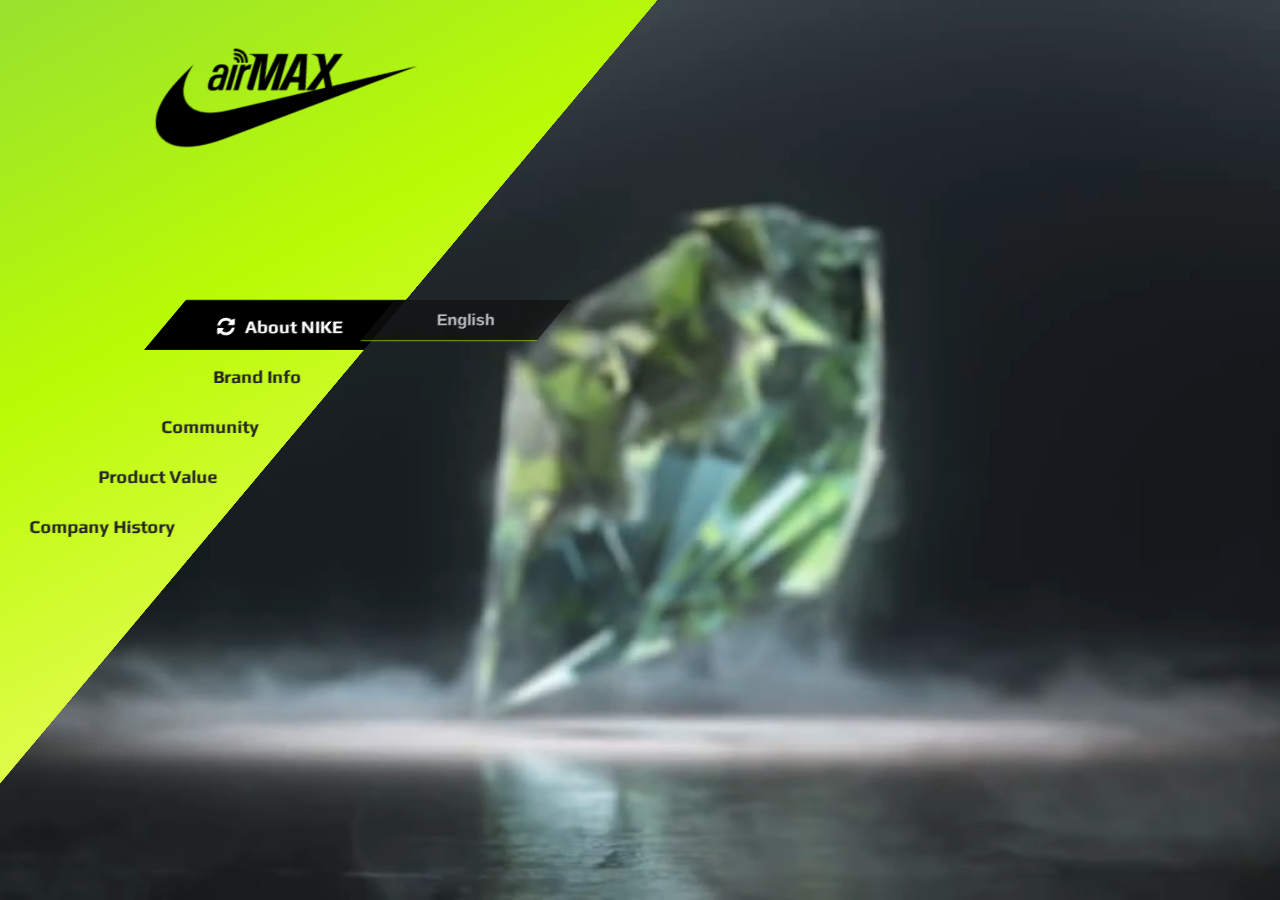
<file: index.html>
﻿<!DOCTYPE html >
<html language="ko">
<head>
	<meta charset="UTF-8">
	<meta name="viewport" content="width=device-width, initial-scale=1.0">
	<meta http-equiv="X-UA-Compatible" content="IE=Edge" />	
	<title> NIKE 0720 </title>
    <link rel="stylesheet" href="https://use.fontawesome.com/releases/v5.7.0/css/all.css">
	<link rel="stylesheet" href="css/style.css" />	
	<script src="js/prefixfree.min.js"></script>
</head>
<body>

  <figure class="vid">
     <video autoplay muted loop src="img/nike.mp4"></video>
  </figure>

<header class="header">
	
  <h1><a href="#"><img src="img/logo2.png" alt=""></a></h1>
  <nav class="nav">
	  <ul class="depth1">

		<li><a href="#"><span><i class="fas fa-sync-alt fa-spin"></i>About NIKE</span></a>
		   <ul class="depth2">
				 <li><a href="#"><span>English</span></a></li>
		   </ul>
		</li>

		<li><a href="#"><span>Brand Info</span></a>
		   <ul class="depth2">
				 <li><a href="#"><span>Sub</span></a></li>
				 <li><a href="#"><span>Sub</span></a></li>
				 <li><a href="#"><span>Sub</span></a></li>
				 <li><a href="#"><span>Sub</span></a></li>
		   </ul>
		</li>

		<li><a href="#"><span>Community</span></a>
		   <ul class="depth2">
				 <li><a href="#"><span>Sub</span></a></li>
				 <li><a href="#"><span>Sub</span></a></li>
				 <li><a href="#"><span>Sub</span></a></li>
		   </ul>
		</li>

		<li><a href="#"><span>Product Value</span></a>
		   <ul class="depth2">
				 <li><a href="#"><span>Sub</span></a></li>
				 <li><a href="#"><span>Sub</span></a></li>
		   </ul>
		</li>

		<li><a href="#"><span>Company History</span></a>
		   <ul class="depth2">
				 <li><a href="#"><span>Sub</span></a></li>
		   </ul>
		</li>

	  </ul>
  </nav>

</header>
	
</body>
</html>
</file>
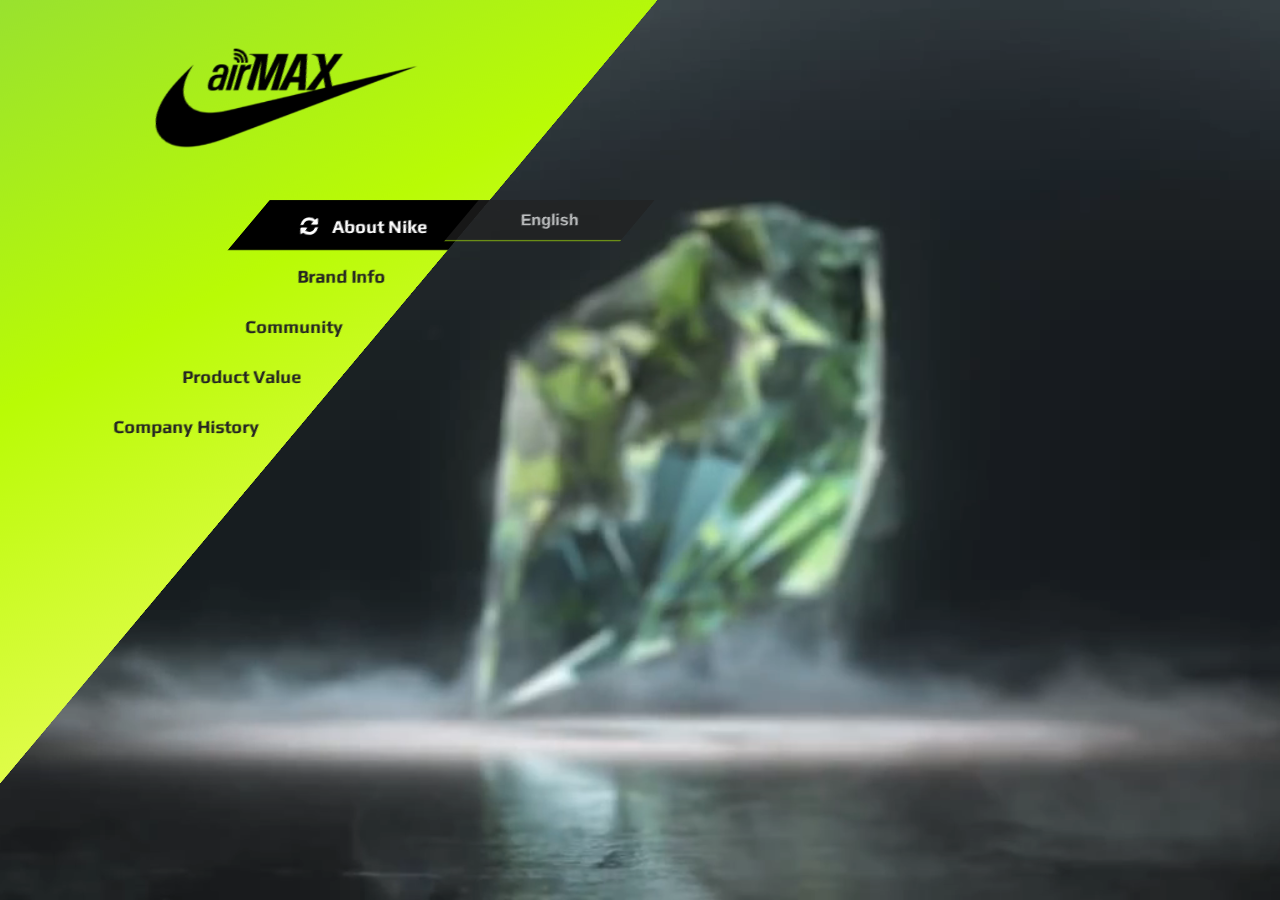
<file: nike_kim/index.html>
﻿<!DOCTYPE html >
<html lang="ko">
<head>
	<meta charset="UTF-8">
	<meta name="viewport" content="width=device-width, initial-scale=1.0">
	<meta http-equiv="X-UA-Compatible" content="IE=Edge" />	
	<title> NIKE </title>
	<link rel="stylesheet" href="https://use.fontawesome.com/releases/v5.7.0/css/all.css">
	<link rel="stylesheet" href="css/style.css" />	
	<script src="js/prefixfree.min.js"></script>
</head>
<body>

	<figure class="vid">
		<video muted autoplay loop src="img/nike.mp4"></video>
	</figure>

	<header class="header">
		<h1><a href="#"><img src="img/logo2.png" alt=""></a></h1>
		<nav class="nav">
			<ul class="depth1">
				<li><a href="#"><span><i class="fas fa-sync-alt fa-spin"></i> About Nike</span></a>
					<ul class="depth2">
						<li><a href="#"><span>English</span></a></li>
					</ul>
				</li>
				<li><a href="#"><span>Brand Info</span></a>
					<ul class="depth2">
						<li><a href="#"><span>Sub</span></a></li>
						<li><a href="#"><span>Sub</span></a></li>
						<li><a href="#"><span>Sub</span></a></li>
						<li><a href="#"><span>Sub</span></a></li>
					</ul>
				</li>
				<li><a href="#"><span>Community</span></a>
					<ul class="depth2">
						<li><a href="#"><span>Sub</span></a></li>
						<li><a href="#"><span>Sub</span></a></li>
						<li><a href="#"><span>Sub</span></a></li>
					</ul>
				</li>
				<li><a href="#"><span>Product Value</span></a>
					<ul class="depth2">
						<li><a href="#"><span>Sub</span></a></li>
						<li><a href="#"><span>Sub</span></a></li>
					</ul>
				</li>
				<li><a href="#"><span>Company History</span></a>
					<ul class="depth2">
						<li><a href="#"><span>Sub</span></a></li>
					</ul>
				</li>
			</ul>
		</nav>
	</header>

</body>
</html>
</file>
<file: nike_kim/css/style.css>
@charset "utf-8";
@import url('https://fonts.googleapis.com/css2?family=Monoton&family=Play:wght@400;700&display=swap');


* { margin:0;  padding:0; }
ol,ul { list-style: none; }
a { text-decoration:none; color:inherit }
img { border:0; vertical-align:middle }

body, html { 
    width:100%; 
    height:100%; 
    position:fixed; 
    background:#111 
}
.vid { 
    width:100%; 
    height:100%; 
    position:fixed; 
    top:0; 
    left:0; 
}
.vid video { 
    min-width:100%; 
    min-height:100%;
    position:absolute; 
    top:50%; 
    left:50%;
    transform:translate(-50%, -50%)
 }

.header { 
    width:700px; 
    height:100%; 
    position:fixed; 
    left:-420px; 
    background:linear-gradient(-45deg, #e6fc55, #b9fb05, #97e031);
    transform:skew(-40deg)
}    
h1 { position:absolute; 
    top:40px; 
    right:150px;
    transform:skew(40deg) 
}
h1 img { width:280px }    
.nav { 
    position:absolute; 
    top:200px; 
    right:0;
    width:220px; 
}
.nav .depth1 > li { 
    height:50px; 
    line-height:50px; 
    font:bold 18px/3 'play'; 
    color:#222;
    text-align:right; 
    position:relative; 
    transition:all 0.3s 
}
.nav .depth1 > li:hover { color:#fff; background:#000;}
.nav .depth1 > li:first-child { background:#000; color:#fff }  
.nav .depth1 > li > a { display:block; padding-right:40px  }    
.nav .depth1 > li > a > span { transform:skew(40deg); display:inline-block  }  
.nav .depth1 > li > a > span > i { margin-right:10px }
.nav .depth2 { 
    position:absolute;
    top:0; 
    left:0%; 
    width:80%; 
    color:#fff; 
    text-align:center; 
    opacity:0; 
    transition:all 0.5s 
}
.nav .depth1 > li:first-child .depth2 { left:95%; opacity:0.7 }    
.nav .depth1 > li:hover .depth2 { opacity:0.7; left:95%;  }    
.nav .depth2 > li { 
    background:#222;
    border-bottom:1px solid #b9fb05;
    margin-bottom:3px; 
    font:bold 16px/2.5 'arial'; }
.nav .depth2 > li:hover { background:#b9fb05; color:#222 } 
.nav .depth1 > li:first-child .depth2 > li:hover {
    background: #222; 
    color: #333; 
    transition: all 0.5s; 
}
.nav .depth2 > li > a { display:block }
.nav .depth2 > li > a > span { transform:skew(40deg); display:inline-block }
</file>
<file: css/style.css>
@charset "utf-8";
@import url('https://fonts.googleapis.com/css2?family=Monoton&family=Play:wght@400;700&display=swap');

/*    Reset CSS  */
* { margin:0;  padding:0; }
ol,ul { list-style: none; }
a { text-decoration:none; color: inherit}
img { border:0; vertical-align: middle; }
body, html { 
    width: 100%; 
    height: 100%; 
    position: fixed; 
    background: #111;
}
.vid { 
    width: 100%; 
    height: 100%; 
    position: fixed;
    top: 0; 
    left: 0;
}
.vid video { 
    min-width: 100%; 
    min-height: 100%;
    position: absolute;
    top: 50%;
    left: 50%;
    transform: translate(-50%, -50%); 
}
.header { 
    width: 700px; 
    height: 100%; 
    position: fixed; 
    left: -420px;
    background: linear-gradient(-45deg, #e6fc55,#b9fb05,#97e031);
    transform: skew(-40deg);
}

h1 { 
    position: absolute; 
    top: 40px; 
    right: 150px; 
    transform: skew(40deg);
}
h1 img { width: 280px; }
.nav { 
    position: absolute; 
    top:300px; 
    right: 0;
    width: 220px; 
}

.nav .depth1 > li { 
    height: 50px; 
    line-height: 50px;
    font: bold 18px/3 'Play'; 
    color: #222;
    text-align: right;
    position: relative;
    transition: all 0.3s; 
}
.nav .depth1 > li:hover { color: #fff; background: #000; }
.nav .depth1 > li:first-child { background: #000; color: #fff;}
.nav .depth1 > li > a { 
    display: block; 
    padding-right: 40px; 
}    
.nav .depth1 > li > a  span { transform: skew(40deg); display: inline-block;}
.nav .depth1 > li > a  span > i { margin-right: 10px; }
.nav .depth2 { 
    position: absolute; 
    top: 0; 
    left: 0;
    width: 80%;
    color: #fff;
    text-align: center;
    opacity: 0;
    transition: all 0.5s;
}
.nav .depth1 > li:first-child .depth2 { left: 95%; opacity: 0.7; }
.nav .depth1 > li:hover .depth2 { 
    opacity: 1;
    left: 95%; 
}
.nav .depth2 > li { 
    background: #111;
    border-bottom: 1px solid #b9fb05;
    margin-bottom: 3px;
    font: bold 16px/2.5 'arial';
} 
.nav .depth2 > li:hover { background: #b9fb05; color: #222; }
.nav .depth2 > li:first-child:hover {
    background: #444;
    color: #333;
    opacity: 0.7;
    transition: 0.5s;
}
.nav .depth2 > li > a { display: block; }
.nav .depth2 > li > a > span { 
    transform: skew(40deg); 
    display: inline-block; 
}
</file>
